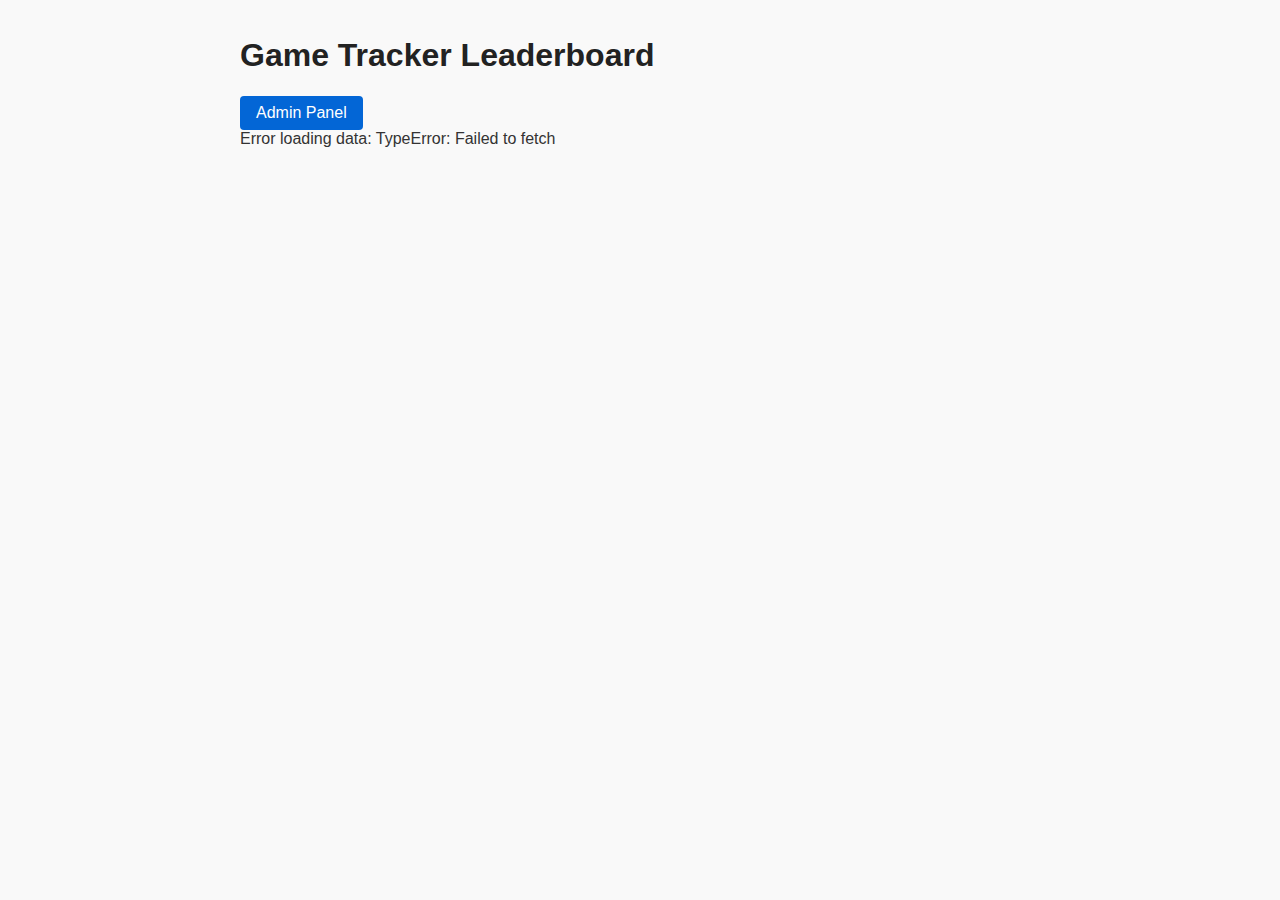
<file: index.html>
<!-- index.html -->
<!DOCTYPE html>
<html lang="en">
<head>
  <meta charset="UTF-8" />
  <meta http-equiv="X-UA-Compatible" content="IE=edge" />
  <meta name="viewport" content="width=device-width, initial-scale=1.0" />
  <title>Game Tracker Leaderboard</title>
  <link rel="stylesheet" href="style.css" />
</head>
<body data-page="index">
  <!-- ─────────────── Header Bar ─────────────── -->
  <div class="header-bar">
    <h1>Game Tracker Leaderboard</h1>
    <div class="header-buttons">
      <!-- Admin Panel button (gray) -->
      <a href="admin.html">
        <button class="btn-gray">Admin Panel</button>
      </a>
    </div>
  </div>

  <!-- Leaderboard table will be injected here -->
  <div id="leaderboard">Loading…</div>

  <!-- Older “Admin Panel” link at bottom removed -->

  <script src="scripts.js"></script>
</body>
</html>
</file>
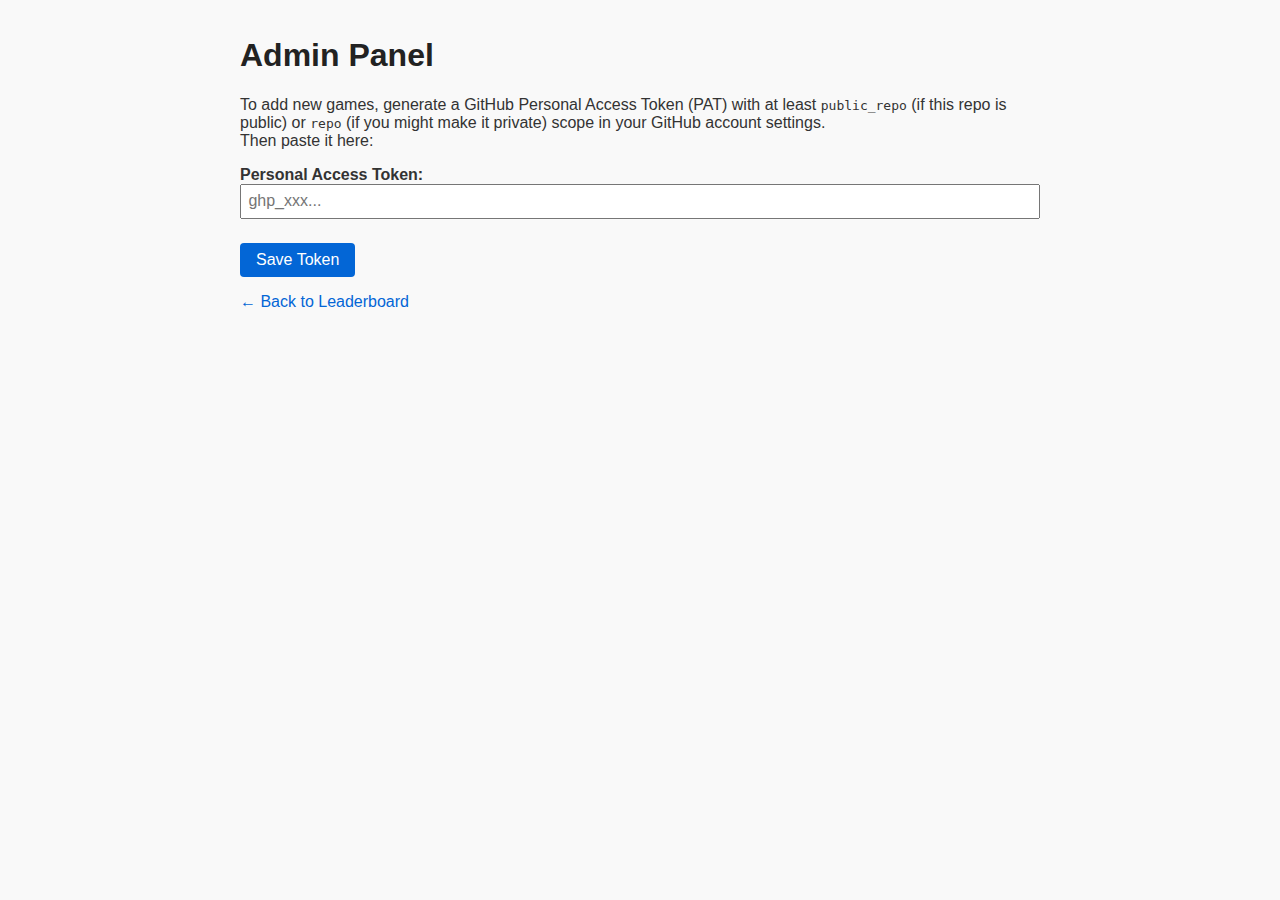
<file: admin.html>
<!-- admin.html -->
<!DOCTYPE html>
<html lang="en">
<head>
  <meta charset="UTF-8" />
  <meta http-equiv="X-UA-Compatible" content="IE=edge" />
  <meta name="viewport" content="width=device-width, initial-scale=1.0" />
  <title>Admin Panel – Game Tracker</title>
  <link rel="stylesheet" href="style.css" />
  <style>
    /* Extra CSS for dynamic team/player inputs */
    .team-section {
      background-color: rgb(36, 36, 36);    /* Elib.Header */
      border: 1px solid rgb(56, 56, 56);    /* Elib.Scroller */
      border-radius: 4px;
      margin-bottom: 1rem;
      padding: 0.75rem;
    }
    .team-header {
      font-weight: bold;
      margin-bottom: 0.5rem;
      color: rgb(200, 200, 200);            /* Elib.SecondaryText */
    }
    .player-input {
      display: block;
      margin-bottom: 0.5rem;
      width: 100%;
      box-sizing: border-box;
    }
    #add-team-button {
      margin-top: 0.5rem;
      margin-bottom: 1rem;
    }
  </style>
</head>
<body data-page="admin">
  <!-- Datalist for player‐name autocomplete -->
  <datalist id="player-names-list"></datalist>

  <h1>Admin Panel</h1>

  <!-- SECTION A: PAT input (shown if no token in localStorage) -->
  <div id="pat-section">
    <p>
      To add new games, generate a GitHub Personal Access Token (PAT) with at least 
      <code>public_repo</code> (if this repo is public) or <code>repo</code> (if you might make it private)
      scope in your GitHub account settings.<br />
      Then paste it here:
    </p>
    <div class="form-group">
      <label for="pat-input"><strong>Personal Access Token:</strong><br />
        <input type="password" id="pat-input" placeholder="ghp_xxx..." />
      </label>
    </div>
    <button id="save-pat-button">Save Token</button>
    <p><a href="index.html">← Back to Leaderboard</a></p>
  </div>

  <!-- SECTION B: Add Game form (shown if PAT is saved) -->
  <div id="game-form-container" style="display: none;">
    <p>
      <strong>Personal Access Token saved.</strong>
      <button id="logout-button">Clear Token &amp; Log Out</button>
    </p>

    <form id="add-game-form">
      <div class="form-group">
        <label for="gameName"><strong>Game Name:</strong><br />
          <input type="text" id="gameName" placeholder="e.g. Company of Heroes 2" required />
        </label>
      </div>

      <!-- TEAMS CONTAINER: initially two preset teams -->
      <div id="teams-container">
        <!-- Team 1 -->
        <div class="team-section" data-team-index="0">
          <div class="team-header">Team 1</div>
          <div class="players-list">
            <input 
              type="text" 
              class="player-input" 
              placeholder="Player name…" 
              data-player-index="0"
              list="player-names-list"
            />
          </div>
        </div>
        <!-- Team 2 -->
        <div class="team-section" data-team-index="1">
          <div class="team-header">Team 2</div>
          <div class="players-list">
            <input 
              type="text" 
              class="player-input" 
              placeholder="Player name…" 
              data-player-index="0"
              list="player-names-list"
            />
          </div>
        </div>
      </div>

      <button type="button" id="add-team-button">+ Add Team</button>

      <div class="form-group">
        <label for="winningTeam"><strong>Winning Team:</strong><br />
          <select id="winningTeam" required>
            <option value="0">Team 1</option>
            <option value="1">Team 2</option>
          </select>
        </label>
        <small>This list updates automatically as you add teams.</small>
      </div>

      <input type="submit" value="Add Game" />
    </form>

    <p><a href="index.html">← Back to Leaderboard</a></p>
    <div id="admin-error" class="error"></div>
  </div>

  <script src="scripts.js"></script>
</body>
</html>
</file>
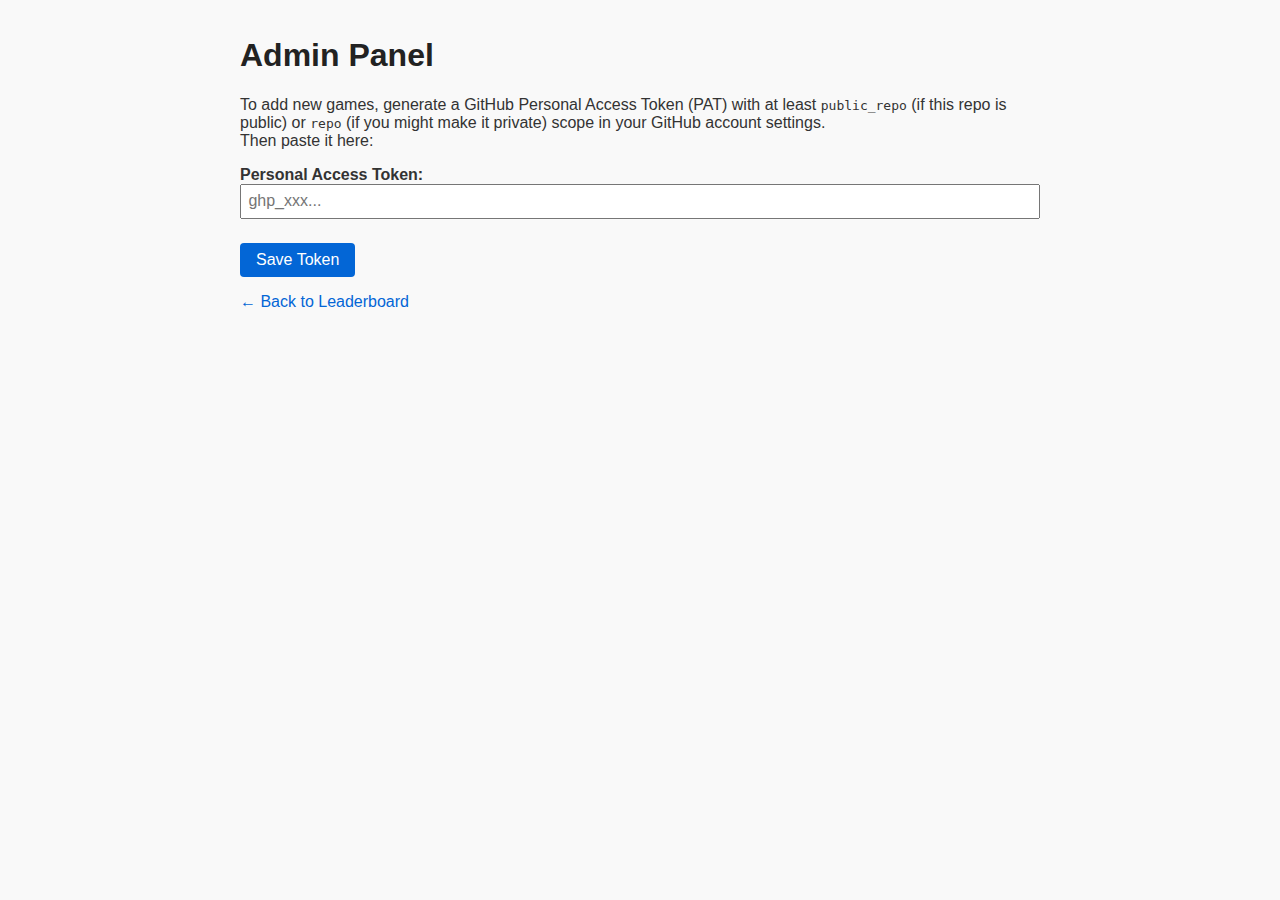
<file: manage_seasons.html>
<!-- manage_seasons.html -->
<!DOCTYPE html>
<html lang="en">
<head>
  <meta charset="UTF-8" />
  <meta http-equiv="X-UA-Compatible" content="IE=edge" />
  <meta name="viewport" content="width=device-width, initial-scale=1.0" />
  <title>Admin – Manage Seasons</title>
  <link rel="stylesheet" href="style.css" />
  <style>
    /* ─────────────── Sidebar & Layout ─────────────── */
    body {
      margin: 0;
      font-family: Arial, sans-serif;
      background-color: rgb(26, 26, 26); /* Elib.Colors.Background */
      color: rgb(240, 240, 240);        /* Elib.Colors.PrimaryText */
    }
    /* Sidebar */
    .sidebar {
      position: fixed;
      top: 0;
      left: 0;
      width: 220px;
      height: 100vh;
      background-color: rgb(36, 36, 36);    /* Elib.Header */
      border-right: 1px solid rgb(56, 56, 56); /* Elib.Scroller */
      display: flex;
      flex-direction: column;
      padding-top: 1rem;
    }
    .sidebar a {
      text-decoration: none;
    }
    .sidebar .nav-item {
      padding: 0.75rem 1rem;
      font-size: 1rem;
      color: rgb(200, 200, 200);             /* Elib.SecondaryText */
      display: flex;
      align-items: center;
      gap: 0.5rem;
      cursor: pointer;
    }
    .sidebar .nav-item:hover {
      background-color: rgb(56, 56, 56);    /* Elib.Scroller */
      color: rgb(240, 240, 240);
    }
    .sidebar .nav-item.active {
      background-color: rgb(56, 56, 56);
      color: rgb(240, 240, 240);
      font-weight: bold;
    }

    /* ─────────────── Main Content ─────────────── */
    .content {
      margin-left: 200px;
      padding: 1rem;
      display: flex;
      flex-direction: column;
      gap: 1rem;
    }
    .header-bar {
      display: flex;
      justify-content: space-between;
      align-items: center;
      padding: 0.6rem 1rem;
      background-color: rgb(36, 36, 36);     /* Elib.Colors.Header */
      border-radius: 4px;
    }
    .header-bar h1 {
      margin: 0;
      font-size: 1.4rem;
      color: rgb(240, 240, 240);
    }
    .header-buttons {
      display: flex;
      align-items: center;
    }
    .header-buttons button {
      font-size: 0.9rem;
      border-radius: 4px;
      border: none;
      cursor: pointer;
      padding: 0.4rem 0.8rem;
      background-color: rgb(190, 65, 65);    /* Elib.Colors.Negative */
      color: rgb(240, 240, 240);
      transition: opacity 0.2s ease;
    }
    .header-buttons button:hover {
      opacity: 0.85;
    }

    /* ─────────────── Current Season Selector ─────────────── */
    #current-season-container {
      display: flex;
      align-items: center;
      gap: 0.75rem;
      margin-bottom: 1rem;
    }
    #current-season-select {
      background-color: rgb(36, 36, 36);    /* Elib.Colors.Header */
      color: rgb(240, 240, 240);
      border: 1px solid rgb(56, 56, 56);    /* Elib.Colors.Scroller */
      border-radius: 4px;
      padding: 0.4rem;
      font-size: 1rem;
    }
    #set-current-button {
      background-color: rgb(70, 175, 70);   /* Elib.Colors.Positive */
      color: rgb(240, 240, 240);
      border: none;
      padding: 0.5rem 1rem;
      font-size: 1rem;
      cursor: pointer;
      border-radius: 4px;
      transition: opacity 0.2s ease;
      width: 140px;
      text-align: center;
    }
    #set-current-button:hover {
      opacity: 0.85;
    }

    /* ─────────────── Seasons List & Add Form ─────────────── */
    #manage-container {
      background-color: rgb(36, 36, 36);      /* Elib.Colors.Header */
      border: 1px solid rgb(56, 56, 56);      /* Elib.Colors.Scroller */
      border-radius: 6px;
      padding: 1rem;
    }
    #seasons-list {
      list-style: none;
      padding: 0;
      margin: 0 0 1rem 0;
    }
    #seasons-list li {
      display: flex;
      justify-content: space-between;
      align-items: center;
      padding: 0.5rem 0;
      border-bottom: 1px solid rgb(56, 56, 56);
    }
    #seasons-list li:last-child {
      border-bottom: none;
    }
    .remove-season-button {
      background-color: rgb(190, 65, 65);   /* Elib.Colors.Negative */
      color: rgb(240, 240, 240);
      font-size: 0.8rem;
      padding: 0.25rem 0.5rem;
      border: none;
      border-radius: 4px;
      cursor: pointer;
    }
    .remove-season-button:hover {
      opacity: 0.85;
    }

    #add-season-form {
      display: flex;
      gap: 0.5rem;
      margin-top: 1rem;
    }
    #add-season-form input[type="text"] {
      flex: 1;
      background-color: rgb(36, 36, 36);    /* Elib.Colors.Header */
      color: rgb(240, 240, 240);
      border: 1px solid rgb(56, 56, 56);    /* Elib.Colors.Scroller */
      border-radius: 4px;
      padding: 0.4rem;
      font-size: 1rem;
    }
    #add-season-form button {
      background-color: rgb(70, 175, 70);   /* Elib.Colors.Positive */
      color: rgb(240, 240, 240);
      border: none;
      padding: 0.5rem 1rem;
      font-size: 1rem;
      cursor: pointer;
      border-radius: 4px;
      transition: opacity 0.2s ease;
    }
    #add-season-form button:hover {
      opacity: 0.85;
    }
    .error {
      color: rgb(190, 65, 65);              /* Elib.Colors.Negative */
      margin-top: 0.5rem;
    }
  </style>
</head>
<body>

  <!-- ─────────────── Sidebar ─────────────── -->
  <div class="sidebar">
    <a href="dashboard.html">
      <div class="nav-item">📊 Dashboard</div>
    </a>
    <a href="admin.html">
      <div class="nav-item">➕ Add Game</div>
    </a>
    <a href="manage_games.html">
      <div class="nav-item">🎮 Manage Games</div>
    </a>
    <a href="manage_seasons.html">
      <div class="nav-item active">🗓 Manage Seasons</div>
    </a>
    <a href="index.html">
      <div class="nav-item">🔙 Back to Leaderboard</div>
    </a>
    <button id="logout-button" class="nav-item" style="background:none; border:none; width:100%; text-align:left; color:rgb(200,200,200);">
      🚪 Log Out
    </button>
  </div>

  <!-- ─────────────── Main Content ─────────────── -->
  <div class="content">
    <div class="header-bar">
      <h1>Manage Seasons</h1>
      <div class="header-buttons">
        <button id="logout-btn-header">Log Out</button>
      </div>
    </div>

    <!-- If no token in localStorage, redirect to admin.html -->
    <!-- Otherwise show the rest of the UI below -->

    <!-- Current Season Selector -->
    <div id="current-season-container">
      <label for="current-season-select"><strong>Current Season:</strong></label>
      <select id="current-season-select">
        <!-- Populated by JS -->
      </select>
      <button id="set-current-button">Set Current</button>
    </div>

    <!-- Seasons List & Add Form -->
    <div id="manage-container">
      <ul id="seasons-list"></ul>

      <form id="add-season-form">
        <input type="text" id="new-season-name" placeholder="New season (e.g. 2024-2025)" required />
        <button type="submit">Add</button>
      </form>
      <div id="manage-error" class="error"></div>
    </div>
  </div>

  <script>
    const LOCAL_STORAGE_TOKEN_KEY = "github_access_token";
    const SEASONS_PATH = "seasons.json";
    const API_BASE_URL = `https://api.github.com/repos/EveHaddox/Games-Leaderboard`;

    // If there's no token, immediately redirect to admin.html
    function checkLogin() {
      if (!localStorage.getItem(LOCAL_STORAGE_TOKEN_KEY)) {
        window.location.href = "admin.html";
      }
    }

    // Log out: remove token and send back to index.html
    function logout() {
      localStorage.removeItem(LOCAL_STORAGE_TOKEN_KEY);
      window.location.href = "index.html";
    }

    // Fetch raw JSON from GitHub
    async function fetchJSON(path) {
      const url = `https://raw.githubusercontent.com/EveHaddox/Games-Leaderboard/main/${path}?cachebust=${Date.now()}`;
      const res = await fetch(url);
      if (!res.ok) throw new Error(`Failed to fetch ${path}`);
      return await res.json();
    }

    // Get file metadata (SHA & Base64 content) from GitHub API
    async function getFileSHAandContent(path) {
      const endpoint = `${API_BASE_URL}/contents/${path}`;
      const accessToken = localStorage.getItem(LOCAL_STORAGE_TOKEN_KEY);
      const headers = { Accept: "application/vnd.github.v3+json" };
      if (accessToken) headers.Authorization = `Bearer ${accessToken}`;
      const res = await fetch(endpoint, { headers });
      if (res.status === 404) {
        return { sha: null, content: btoa(JSON.stringify({ current: "", all: [] })) };
      }
      if (!res.ok) {
        const msg = await res.text();
        throw new Error(`GitHub API error (${path}): ${msg}`);
      }
      const data = await res.json();
      return { sha: data.sha, content: data.content };
    }

    // Commit updated JSON back to GitHub
    async function commitJSON(newObj, path, commitMessage) {
      const accessToken = localStorage.getItem(LOCAL_STORAGE_TOKEN_KEY);
      if (!accessToken) throw new Error("No GitHub token found. Please log in first.");
      const { sha, content: oldBase64 } = await getFileSHAandContent(path);
      const newContentString = JSON.stringify(newObj, null, 2);
      const newContentBase64 = btoa(unescape(encodeURIComponent(newContentString)));

      const endpoint = `${API_BASE_URL}/contents/${path}`;
      const body = {
        message: commitMessage,
        content: newContentBase64,
        ...(sha ? { sha } : {}),
        branch: "main"
      };

      const res = await fetch(endpoint, {
        method: "PUT",
        headers: {
          Authorization: `Bearer ${accessToken}`,
          Accept: "application/vnd.github.v3+json",
          "Content-Type": "application/json"
        },
        body: JSON.stringify(body)
      });
      if (!res.ok) {
        const errText = await res.text();
        throw new Error(`GitHub commit failed (${path}): ${errText}`);
      }
      return await res.json();
    }

    // Populate the “Current Season” dropdown and the list below
    async function renderSeasonsUI() {
      const select = document.getElementById("current-season-select");
      const list = document.getElementById("seasons-list");
      const errorDiv = document.getElementById("manage-error");

      select.innerHTML = "";
      list.innerHTML = "";
      errorDiv.innerText = "";

      let data;
      try {
        data = await fetchJSON(SEASONS_PATH);
      } catch (err) {
        errorDiv.innerText = "Error loading seasons: " + err.message;
        return;
      }
      const { current, all } = data;

      // Populate current‐season <select>
      all.forEach((seasonName) => {
        const opt = document.createElement("option");
        opt.value = seasonName;
        opt.innerText = seasonName;
        if (seasonName === current) opt.selected = true;
        select.appendChild(opt);
      });

      // Populate the list below
      all.forEach((seasonName, idx) => {
        const li = document.createElement("li");
        const span = document.createElement("span");
        span.innerText = seasonName + (seasonName === current ? " (current)" : "");
        li.appendChild(span);

        const btn = document.createElement("button");
        btn.className = "remove-season-button";
        btn.innerText = "Remove";
        btn.addEventListener("click", () => removeSeason(idx));
        li.appendChild(btn);

        list.appendChild(li);
      });
    }

    // Handle adding a new season
    async function onAddSeasonSubmit(event) {
      event.preventDefault();
      const input = document.getElementById("new-season-name");
      const newName = input.value.trim();
      const errorDiv = document.getElementById("manage-error");
      if (!newName) return;

      try {
        const { sha, content: oldBase64 } = await getFileSHAandContent(SEASONS_PATH);
        const data = JSON.parse(atob(oldBase64));
        const { all } = data;

        if (all.includes(newName)) {
          errorDiv.innerText = "That season already exists.";
          return;
        }

        // New season becomes current
        const newAll = all.concat(newName);
        const newObj = { current: newName, all: newAll };

        await commitJSON(newObj, SEASONS_PATH, `Add and set current season: ${newName}`);
        input.value = "";
        errorDiv.innerText = "";
        await renderSeasonsUI();
      } catch (err) {
        errorDiv.innerText = "Error adding season: " + err.message;
      }
    }

    // Handle removing a season
    async function removeSeason(idx) {
      const errorDiv = document.getElementById("manage-error");
      errorDiv.innerText = "";
      try {
        const { sha, content: oldBase64 } = await getFileSHAandContent(SEASONS_PATH);
        const data = JSON.parse(atob(oldBase64));
        const { current, all } = data;
        const newAll = all.slice();
        const removed = newAll.splice(idx, 1)[0];

        let newCurrent = current;
        if (removed === current) {
          newCurrent = newAll.length ? newAll[0] : "";
        }
        const newObj = { current: newCurrent, all: newAll };
        await commitJSON(newObj, SEASONS_PATH, `Remove season: ${removed}`);
        await renderSeasonsUI();
      } catch (err) {
        errorDiv.innerText = "Error removing season: " + err.message;
      }
    }

    // Handle setting a season as current
    async function onSetCurrentSubmit() {
      const select = document.getElementById("current-season-select");
      const newCurrent = select.value;
      const errorDiv = document.getElementById("manage-error");
      errorDiv.innerText = "";
      try {
        const { sha, content: oldBase64 } = await getFileSHAandContent(SEASONS_PATH);
        const data = JSON.parse(atob(oldBase64));
        const { all } = data;
        const newObj = { current: newCurrent, all: all };
        await commitJSON(newObj, SEASONS_PATH, `Set current season: ${newCurrent}`);
        await renderSeasonsUI();
      } catch (err) {
        errorDiv.innerText = "Error setting current season: " + err.message;
      }
    }

    // Initialize page:
    //  • If no token, redirect to admin.html
    //  • Otherwise bind buttons and render UI
    function initializePage() {
      if (!localStorage.getItem(LOCAL_STORAGE_TOKEN_KEY)) {
        window.location.href = "admin.html";
        return;
      }

      document.getElementById("logout-btn-header").onclick = logout;
      document.getElementById("add-season-form").onsubmit = onAddSeasonSubmit;
      document.getElementById("set-current-button").onclick = onSetCurrentSubmit;
      renderSeasonsUI();
    }

    document.addEventListener("DOMContentLoaded", initializePage);
  </script>
</body>
</html>
</file>
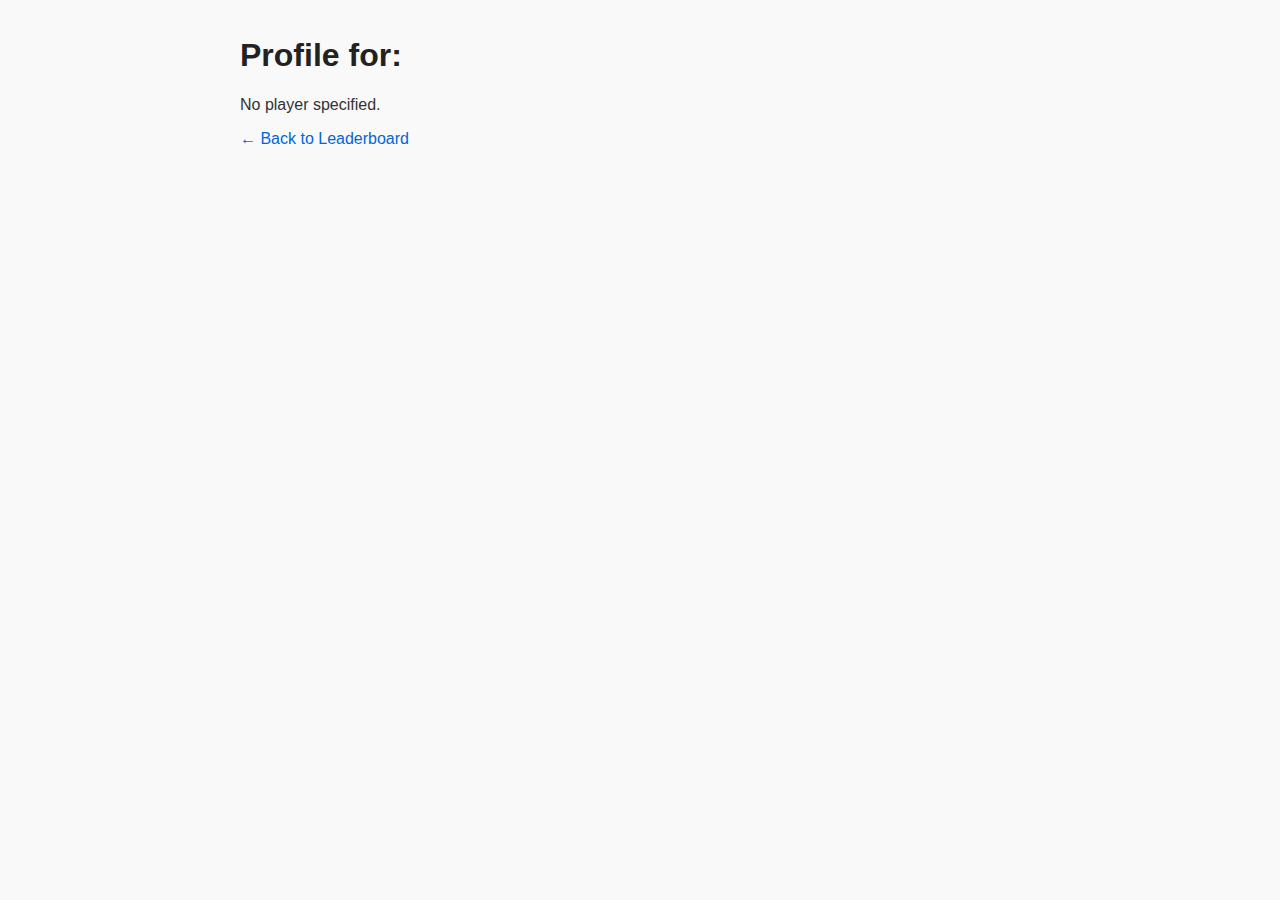
<file: player.html>
<!-- player.html -->
<!DOCTYPE html>
<html lang="en">
<head>
  <meta charset="UTF-8" />
  <meta http-equiv="X-UA-Compatible" content="IE=edge" />
  <meta name="viewport" content="width=device-width, initial-scale=1.0" />
  <title>Player Profile</title>
  <link rel="stylesheet" href="style.css" />
</head>
<body data-page="player">
  <h1>Profile for: <span id="player-name"></span></h1>
  <div id="player-games">Loading…</div>
  <p><a href="index.html">← Back to Leaderboard</a></p>
  <script src="scripts.js"></script>
</body>
</html>
</file>
<file: style.css>
/* style.css */

body {
  font-family: Arial, sans-serif;
  margin: 0 auto;
  max-width: 800px;
  padding: 1rem;
  background: #f9f9f9;
  color: #333;
}

h1, h2, h3 {
  color: #222;
}

a {
  color: #0366d6;
  text-decoration: none;
}
a:hover {
  text-decoration: underline;
}

table {
  width: 100%;
  border-collapse: collapse;
  margin-bottom: 1rem;
}

th, td {
  border: 1px solid #ddd;
  padding: 0.5rem;
  text-align: left;
}

th {
  background-color: #f0f0f0;
}

button, input[type="submit"] {
  background-color: #0366d6;
  color: #fff;
  border: none;
  padding: 0.5rem 1rem;
  font-size: 1rem;
  cursor: pointer;
  border-radius: 4px;
}
button:hover, input[type="submit"]:hover {
  background-color: #0356b6;
}

input, select, textarea {
  font-size: 1rem;
  padding: 0.4rem;
  width: 100%;
  box-sizing: border-box;
  margin-bottom: 0.5rem;
}

.form-group {
  margin-bottom: 1rem;
}

.error {
  color: red;
  margin-top: 1rem;
}

#login-button {
  margin-top: 1rem;
  margin-bottom: 2rem;
}
</file>
